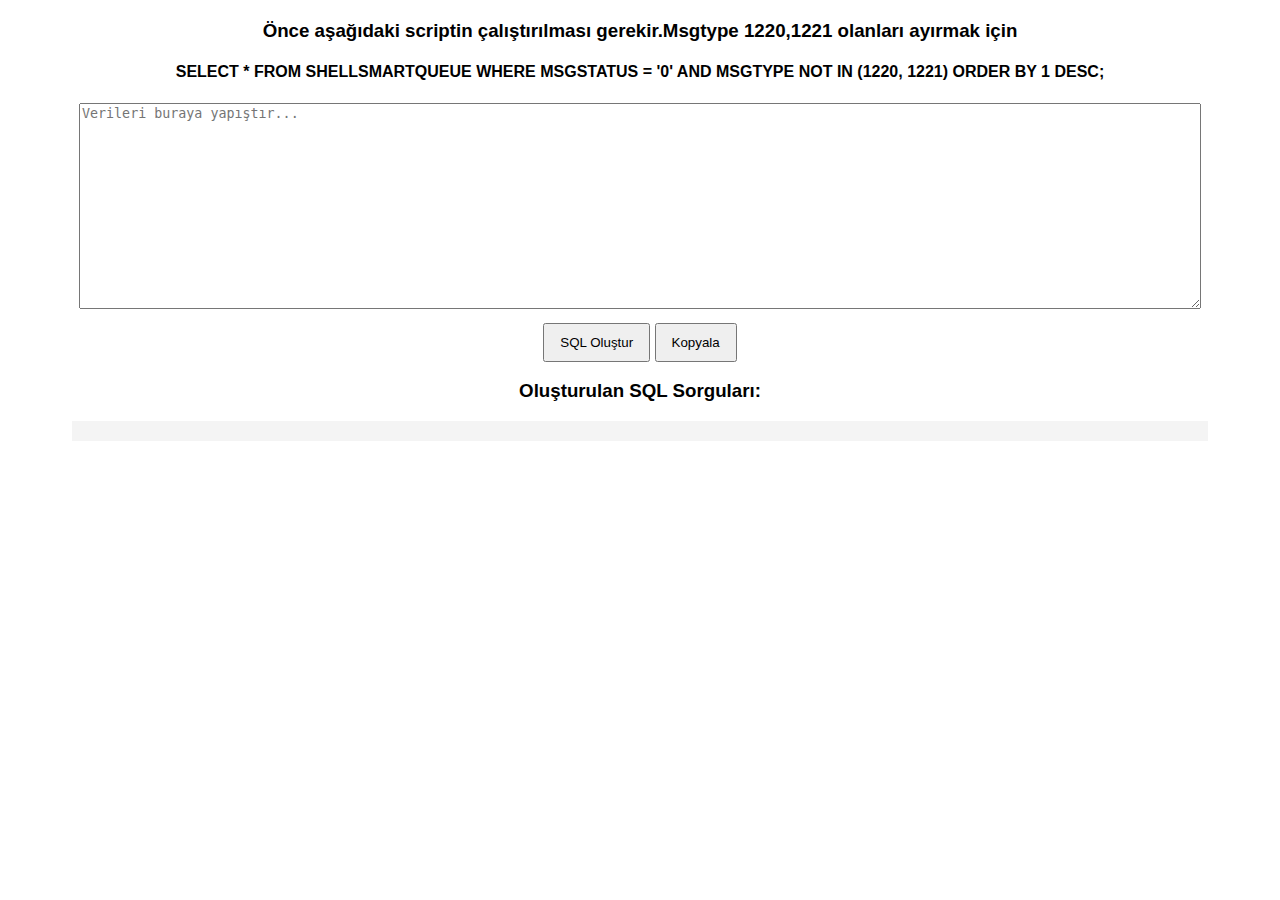
<file: index.html>
<!DOCTYPE html>
<html lang="tr">
<head>
    <meta charset="UTF-8">
    <meta name="viewport" content="width=device-width, initial-scale=1.0">
    <title>SARI LEEEEEEEEEDDDDDDD</title>
    <style>
        body { font-family: Arial, sans-serif; text-align: center; margin: 20px; }
        textarea { width: 90%; height: 200px; margin-bottom: 10px; }
        button { padding: 10px 15px; cursor: pointer; }
        pre { background: #f4f4f4; padding: 10px; text-align: left; width: 90%; margin: 0 auto; }
    </style>
</head>
<body>
    <h3>Önce aşağıdaki scriptin çalıştırılması gerekir.Msgtype 1220,1221 olanları ayırmak için</h3>  
    <h4>SELECT * FROM SHELLSMARTQUEUE WHERE MSGSTATUS = '0' AND MSGTYPE NOT IN (1220, 1221) ORDER BY 1 DESC;</h4> 
    
    <textarea id="inputData" placeholder="Verileri buraya yapıştır..."></textarea><br>
    <button onclick="generateSQL()">SQL Oluştur</button>
    <button onclick="copySQL()">Kopyala</button>

    <h3>Oluşturulan SQL Sorguları:</h3>
    <pre id="outputSQL"></pre>

    <script>
            function generateSQL() {
            const inputData = document.getElementById("inputData").value;
            const lines = inputData.split("\n");
            let rids = [];

            lines.forEach(line => {
                const rid = line.trim().split("\t")[0]; // İlk sütundaki RID'i al
                if (!isNaN(rid) && rid.length > 0) { // Sayısal olup olmadığını kontrol et
                    rids.push(rid);
                }
            });

            if (rids.length > 0) {
                const sqlQuery = `UPDATE SHELLSMARTQUEUE SET MSGSTATUS='1' WHERE RID IN (${rids.join(",")});`;
                document.getElementById("outputSQL").innerText = sqlQuery;
            } else {
                document.getElementById("outputSQL").innerText = "RID değerleri bulunamadı!";
            }
        }

        function copySQL() {
            const outputSQL = document.getElementById("outputSQL").innerText;
            navigator.clipboard.writeText(outputSQL).then(() => {
                alert("Kopyalandı!");
            });
        }
    </script>

</body>
</html>
</file>
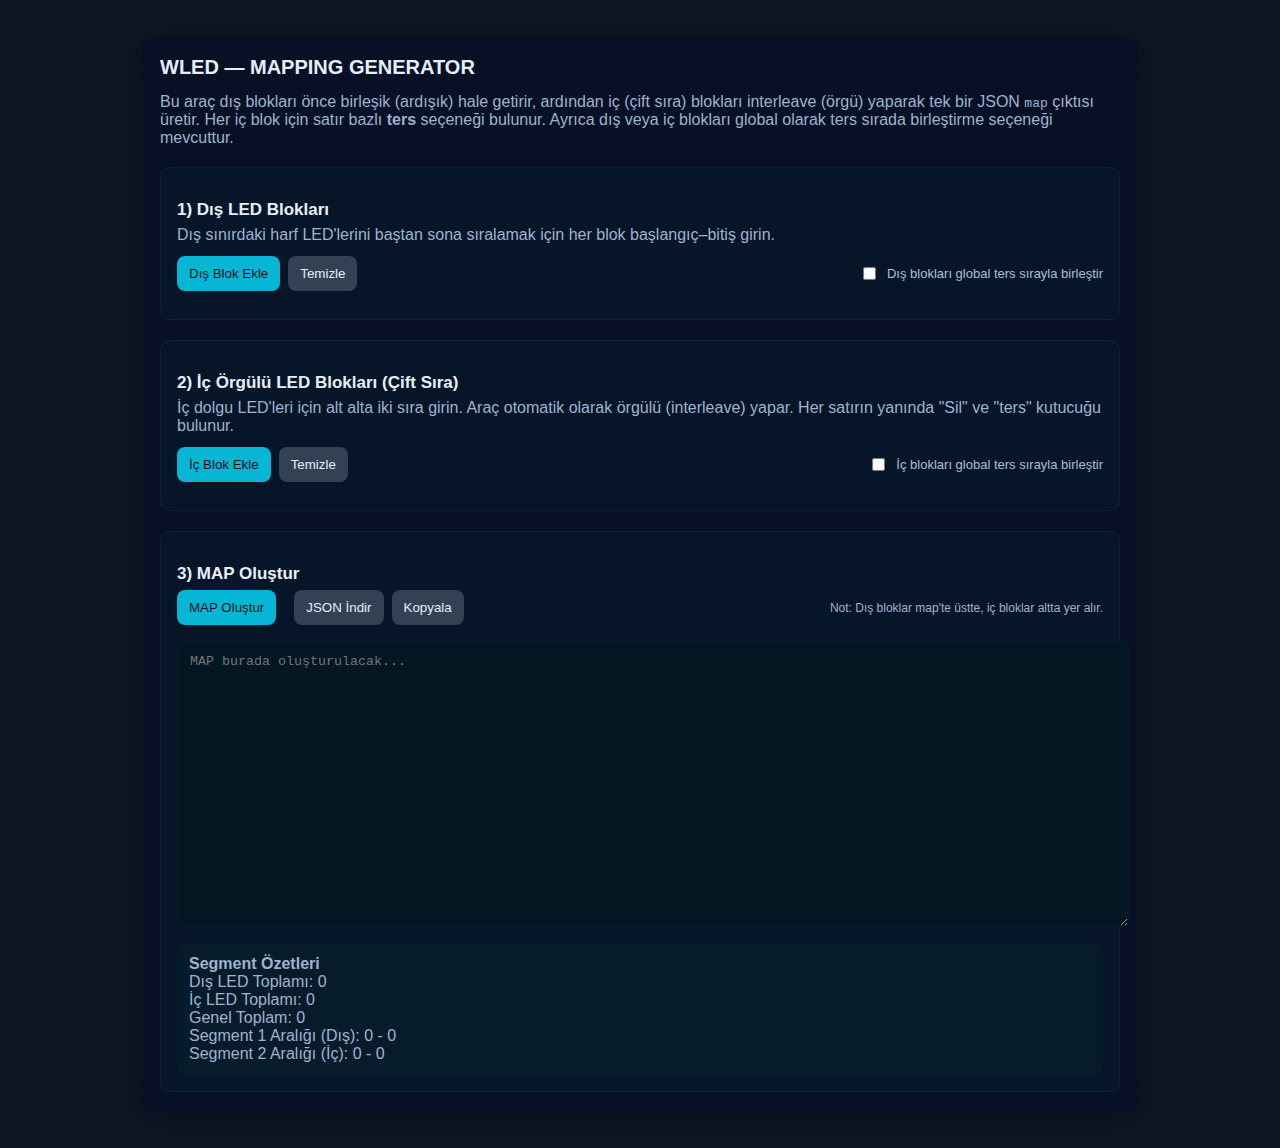
<file: map.html>
<!DOCTYPE html>
<html lang="tr">
<head>
  <meta charset="utf-8" />
  <meta name="viewport" content="width=device-width,initial-scale=1" />
  <title>MAPPING GENERATOR</title>
  <style>
    :root{--bg:#0f1724;--card:#071025;--muted:#9fb3d0;--accent:#06b6d4}
    body{font-family:Inter,Arial,Helvetica,sans-serif;background:var(--bg);color:#e6eef8;padding:18px}
    .wrap{max-width:960px;margin:12px auto;background:var(--card);padding:18px;border-radius:10px;box-shadow:0 6px 30px rgba(2,6,23,.6)}
    h1{font-size:20px;margin:0 0 14px}
    h2{font-size:17px;margin:16px 0 6px}
    p{margin:6px 0 12px;color:var(--muted)}
    .section{border:1px solid rgba(255,255,255,.05);border-radius:10px;padding:16px;margin-top:20px;background:#061628}
    .controls{display:flex;gap:8px;flex-wrap:wrap;margin-bottom:12px}
    .block{display:grid;grid-template-columns:repeat(4,1fr);gap:10px;padding:12px;border-radius:8px;background:#041622;margin-bottom:10px;align-items:end}
    label{display:block;font-size:13px;color:#a9c0d9}
    input[type=number]{width:100%;padding:8px;border-radius:6px;border:1px solid rgba(255,255,255,0.04);background:#042033;color:#dff}
    button{padding:10px 12px;border-radius:8px;border:none;background:var(--accent);color:#012;cursor:pointer}
    button.secondary{background:#334155;color:#e6eef8}
    textarea{width:100%;height:260px;margin-top:16px;padding:12px;border-radius:8px;background:#021722;color:#dff;border:1px solid rgba(255,255,255,0.03)}
    .small{font-size:12px;color:var(--muted)}
    .row-actions{display:flex;gap:8px;align-items:center}
    .revWrap{display:inline-flex;align-items:center;gap:6px}
    .totals{background:#071c2a;padding:12px;border-radius:8px;margin-top:12px;color:var(--muted)}
  </style>
</head>
<body>
<div class="wrap">
<h1>WLED — MAPPING GENERATOR</h1>
<p>Bu araç dış blokları önce birleşik (ardışık) hale getirir, ardından iç (çift sıra) blokları interleave (örgü) yaparak tek bir JSON <code>map</code> çıktısı üretir. Her iç blok için satır bazlı <strong>ters</strong> seçeneği bulunur. Ayrıca dış veya iç blokları global olarak ters sırada birleştirme seçeneği mevcuttur.</p>

<!---------------- EXTERNAL BLOCKS ---------------->
<div class="section">
  <h2>1) Dış LED Blokları</h2>
  <p>Dış sınırdaki harf LED'lerini baştan sona sıralamak için her blok başlangıç–bitiş girin.</p>
  <div class="controls">
    <button onclick="addOuter()">Dış Blok Ekle</button>
    <button class="secondary" onclick="clearOuter()">Temizle</button>
    <label style="margin-left:auto;display:flex;align-items:center;gap:8px"><input type="checkbox" id="reverseOuter"> Dış blokları global ters sırayla birleştir</label>
  </div>
  <div id="outerBlocks"></div>
</div>

<!---------------- INTERNAL BLOCKS ---------------->
<div class="section">
  <h2>2) İç Örgülü LED Blokları (Çift Sıra)</h2>
  <p>İç dolgu LED'leri için alt alta iki sıra girin. Araç otomatik olarak örgülü (interleave) yapar. Her satırın yanında "Sil" ve "ters" kutucuğu bulunur.</p>

  <div class="controls">
    <button onclick="addInner()">İç Blok Ekle</button>
    <button class="secondary" onclick="clearInner()">Temizle</button>
    <label style="margin-left:auto;display:flex;align-items:center;gap:8px"><input type="checkbox" id="reverseInner"> İç blokları global ters sırayla birleştir</label>
  </div>

  <div id="innerBlocks"></div>
</div>

<!---------------- GENERATE ---------------->
<div class="section">
  <h2>3) MAP Oluştur</h2>
  <div style="display:flex;gap:8px;align-items:center">
    <button onclick="generate()" style="margin-right:10px">MAP Oluştur</button>
    <button class="secondary" onclick="downloadJSON()">JSON İndir</button>
    <button class="secondary" onclick="copyToClipboard()">Kopyala</button>
    <div style="margin-left:auto;color:var(--muted)" class="small">Not: Dış bloklar map'te üstte, iç bloklar altta yer alır.</div>
  </div>

  <textarea id="output" placeholder="MAP burada oluşturulacak..."></textarea>

  <div class="totals" id="totalsBox">
    <div> <strong>Segment Özetleri</strong></div>
    <div>Dış LED Toplamı: <span id="outerTotal">0</span></div>
    <div>İç LED Toplamı: <span id="innerTotal">0</span></div>
    <div>Genel Toplam: <span id="grandTotal">0</span></div>
    <div>Segment 1 Aralığı (Dış): <span id="seg1">0 - 0</span></div>
    <div>Segment 2 Aralığı (İç): <span id="seg2">0 - 0</span></div>
  </div>
</div>

</div>

<script>
let outerId = 0;
let innerId = 0;

// ---------------- OUTER BLOCKS ------------------
function addOuter(pref={s:'',e:'',rev:false}){
  outerId++;
  const div=document.createElement('div');
  div.className='block';
  div.id='outer_'+outerId;
  div.innerHTML = `
    <div>
      <label>Dış başlangıç</label>
      <input type="number" id="os_${outerId}" value="${pref.s}" />
    </div>
    <div>
      <label>Dış bitiş</label>
      <input type="number" id="oe_${outerId}" value="${pref.e}" />
    </div>
    <div style="display:flex;align-items:center;gap:8px">
      <label class="revWrap"><input type="checkbox" id="or_${outerId}" ${pref.rev? 'checked':''}> ters</label>
    </div>
    <div class="row-actions">
      <button onclick="removeOuter(${outerId})">Sil</button>
    </div>
  `;
  document.getElementById('outerBlocks').appendChild(div);
}
function removeOuter(id){document.getElementById('outer_'+id)?.remove();}
function clearOuter(){document.getElementById('outerBlocks').innerHTML=''; outerId=0;}

// ---------------- INNER BLOCKS ------------------
function addInner(pref={i1s:'',i1e:'',i2s:'',i2e:'',rev:false}){
  innerId++;
  const div=document.createElement('div');
  div.className='block';
  div.id='inner_'+innerId;
  div.innerHTML = `
    <div>
      <label>İç 1. sıra başlangıç</label>
      <input type="number" id="i1s_${innerId}" value="${pref.i1s}" />
    </div>
    <div>
      <label>İç 1. sıra bitiş</label>
      <input type="number" id="i1e_${innerId}" value="${pref.i1e}" />
    </div>
    <div>
      <label>İç 2. sıra başlangıç</label>
      <input type="number" id="i2s_${innerId}" value="${pref.i2s}" />
    </div>
    <div>
      <label>İç 2. sıra bitiş</label>
      <input type="number" id="i2e_${innerId}" value="${pref.i2e}" />
    </div>
    <div style="display:flex;align-items:center;gap:8px">
      <label class="revWrap"><input type="checkbox" id="ir_${innerId}" ${pref.rev? 'checked':''}> ters</label>
    </div>
    <div class="row-actions">
      <button onclick="removeInner(${innerId})">Sil</button>
    </div>
  `;
  document.getElementById('innerBlocks').appendChild(div);
}
function removeInner(id){document.getElementById('inner_'+id)?.remove();}
function clearInner(){document.getElementById('innerBlocks').innerHTML=''; innerId=0;}

// -------------- INTERLEAVE / HELPERS ----------------
function interleaveTwo(a1,a2,b1,b2,revInner=false){
  // returns interleaved array; if revInner true, interleave uses b reversed order per-block? (handled outside)
  const len1 = (a2 - a1) + 1;
  const len2 = (b2 - b1) + 1;
  const max = Math.max(len1,len2);
  const out = [];
  for(let i=0;i<max;i++){
    if(i < len1) out.push(a1 + i);
    if(i < len2) out.push(b1 + i);
  }
  return out;
}

function rangeArray(start, end, reversed=false){
  const out = [];
  if(!Number.isFinite(start) || !Number.isFinite(end) || end < start) return out;
  if(!reversed){
    for(let i=start;i<=end;i++) out.push(i);
  } else {
    for(let i=end;i>=start;i--) out.push(i);
  }
  return out;
}

// ---------------- GENERATE MAP --------------------
function generate(){
  let outerMap = [];
  // gather outer blocks in DOM order
  const outerNodes = document.querySelectorAll('[id^="outer_"]');
  for(const node of outerNodes){
    const id = node.id.split('_')[1];
    const s = Number(document.getElementById('os_'+id).value);
    const e = Number(document.getElementById('oe_'+id).value);
    const rowRev = document.getElementById('or_'+id)?.checked;
    if(Number.isFinite(s) && Number.isFinite(e) && e>=s){
      const arr = rangeArray(s,e,rowRev);
      outerMap = outerMap.concat(arr);
    }
  }
  // global reverse option for outer
  const outerGlobalRev = document.getElementById('reverseOuter')?.checked;
  if(outerGlobalRev) outerMap.reverse();

  // inner blocks (interleave each block)
  let innerMap = [];
  const innerNodes = document.querySelectorAll('[id^="inner_"]');
  for(const node of innerNodes){
    const id = node.id.split('_')[1];
    const s1 = Number(document.getElementById('i1s_'+id).value);
    const e1 = Number(document.getElementById('i1e_'+id).value);
    const s2v = document.getElementById('i2s_'+id).value;
    const e2v = document.getElementById('i2e_'+id).value;
    const rowRev = document.getElementById('ir_'+id)?.checked;

    if(Number.isFinite(s1) && Number.isFinite(e1) && e1>=s1){
      if(s2v !== '' && e2v !== ''){
        const s2 = Number(s2v), e2 = Number(e2v);
        if(Number.isFinite(s2) && Number.isFinite(e2) && e2>=s2){
          // If rowRev is true, we want to reverse the order of the second row BEFORE interleaving
          const row1 = rangeArray(s1,e1,false);
          const row2 = rangeArray(s2,e2,rowRev);
          // interleave respecting row2 order
          const max = Math.max(row1.length, row2.length);
          for(let i=0;i<max;i++){
            if(i < row1.length) innerMap.push(row1[i]);
            if(i < row2.length) innerMap.push(row2[i]);
          }
        } else {
          alert('İç blok '+id+': 2. sıra başlangıç/bitiş hatalı.');
          return;
        }
      } else {
        // only single inner row
        const arr = rangeArray(s1,e1,rowRev);
        innerMap = innerMap.concat(arr);
      }
    } else {
      // skip empty blocks silently
    }
  }

  // global reverse option for inner
  const innerGlobalRev = document.getElementById('reverseInner')?.checked;
  if(innerGlobalRev) innerMap.reverse();

  // final full map: outer first, then inner
  const fullMap = outerMap.concat(innerMap);

  document.getElementById('output').value = JSON.stringify({map: fullMap}, null, 2);

  // update totals and segment ranges
  updateTotals(outerMap, innerMap);
}

// ---------------- UTILS --------------------
function updateTotals(outerMap, innerMap) {
  const outerCount = outerMap.length;
  const innerCount = innerMap.length;
  const grand = outerCount + innerCount;

  document.getElementById('outerTotal').textContent = outerCount;
  document.getElementById('innerTotal').textContent = innerCount;
  document.getElementById('grandTotal').textContent = grand;

  document.getElementById('seg1').textContent = `0 - ${Math.max(0, outerCount - 1)}`;
  document.getElementById('seg2').textContent = `${outerCount} - ${Math.max(0, grand - 1)}`;
}

function downloadJSON(){const txt=document.getElementById('output').value;if(!txt){alert('Önce MAP oluşturun.');return;} const blob=new Blob([txt],{type:'application/json'});const url=URL.createObjectURL(blob);const a=document.createElement('a');a.href=url;a.download='wled_map.json';a.click();URL.revokeObjectURL(url);}
function copyToClipboard(){const t=document.getElementById('output').value;if(!t){alert('MAP yok');return;}navigator.clipboard.writeText(t).then(()=>alert('Kopyalandı'))}


</script>
</body>
</html>
</file>
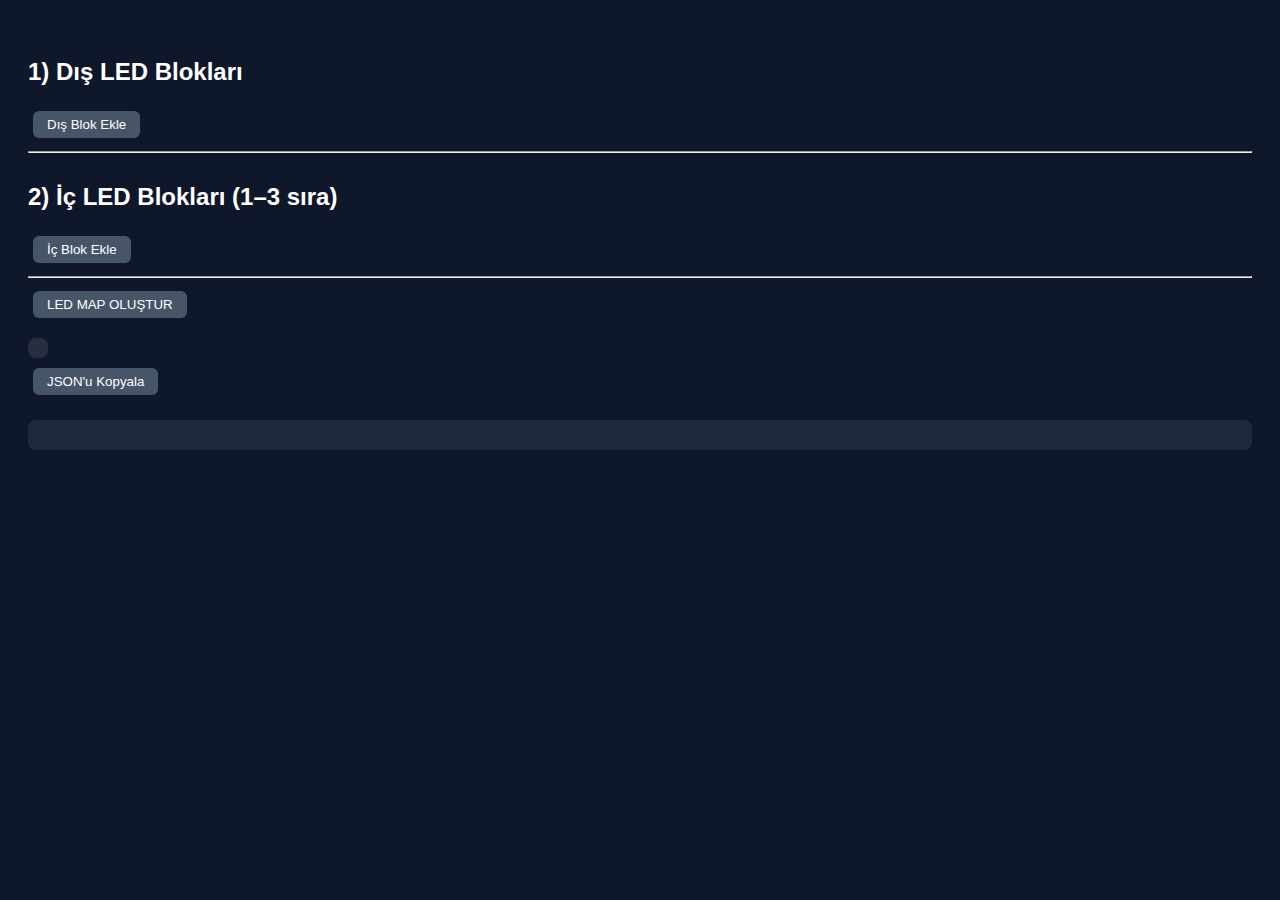
<file: map2.html>
<!DOCTYPE html>
<html lang="tr">
<head>
<meta charset="UTF-8">
<title>LED Map Generator</title>

<style>
    body {
        background: #0f172a;
        color: white;
        font-family: Arial;
        padding: 20px;
    }

    h2 {
        margin-top: 30px;
    }

    button {
        padding: 6px 14px;
        margin: 5px;
        border: none;
        background: #475569;
        color: white;
        border-radius: 6px;
        cursor: pointer;
    }

    .block, .inner-block {
        background: rgba(255,255,255,0.05);
        padding: 15px;
        margin-top: 15px;
        border-radius: 10px;
    }

    .row-group {
        display: flex;
        gap: 8px;
        align-items: center;
        margin-bottom: 10px;
    }

    .row-group input[type=number] {
        width: 100px;
    }

    label {
        font-size: 14px;
    }

    .checkbox-label {
        display: flex;
        align-items: center;
        gap: 5px;
    }

    #output {
        margin-top: 20px;
        white-space: pre;
        padding: 15px;
        background: #1e293b;
        border-radius: 8px;
        color: #e2e8f0;
    }

    #totalsBox {
        margin-top: 15px;
        padding: 10px;
        background: rgba(255,255,255,0.10);
        border-radius: 8px;
        font-size: 14px;
        line-height: 1.5;
        width: fit-content;
    }
</style>
</head>
<body>

<h2>1) Dış LED Blokları</h2>
<button onclick="addOuter()">Dış Blok Ekle</button>

<div id="outerBlocks"></div>

<hr>

<h2>2) İç LED Blokları (1–3 sıra)</h2>
<button onclick="addInner()">İç Blok Ekle</button>

<div id="innerBlocks"></div>

<hr>

<button onclick="generateMap()">LED MAP OLUŞTUR</button>

<div id="totalsBox"></div>

<button onclick="copyJSON()" style="margin-top:10px;">JSON'u Kopyala</button>
    
<pre id="output"></pre>
    


<script>

// ===========================
// Dış Blok Ekle
// ===========================
function addOuter() {
    const outer = document.createElement("div");
    outer.classList.add("block");
    outer.innerHTML = `
        <div class="row-group">
            <label>Başlangıç</label>
            <input type="number" class="start">

            <label>Bitiş</label>
            <input type="number" class="end">

            <label class="checkbox-label">
                <input type="checkbox" class="reverse">
                ters
            </label>

            <button class="remove">Sil</button>
        </div>
    `;
    outer.querySelector(".remove").onclick = () => outer.remove();
    document.getElementById("outerBlocks").appendChild(outer);
}

// ===========================
// İç Blok Ekle (1–3 sıra)
// ===========================
function addInner() {
    const block = document.createElement("div");
    block.classList.add("inner-block");

    block.innerHTML = `
        <!-- Row 1 -->
        <div class="row-group">
            <label>İç 1. sıra başlangıç</label>
            <input type="number" class="row1-start">
            <label>İç 1. sıra bitiş</label>
            <input type="number" class="row1-end">

            <label class="checkbox-label">
                <input type="checkbox" class="row1-reverse">
                ters
            </label>
        </div>

        <!-- Row 2 -->
        <div class="row-group">
            <label>İç 2. sıra başlangıç</label>
            <input type="number" class="row2-start">
            <label>İç 2. sıra bitiş</label>
            <input type="number" class="row2-end">

            <label class="checkbox-label">
                <input type="checkbox" class="row2-reverse">
                ters
            </label>
        </div>

        <!-- Row 3 -->
        <div class="row-group">
            <label>İç 3. sıra başlangıç</label>
            <input type="number" class="row3-start">
            <label>İç 3. sıra bitiş</label>
            <input type="number" class="row3-end">

            <label class="checkbox-label">
                <input type="checkbox" class="row3-reverse">
                ters
            </label>
        </div>

        <button class="remove-inner">Sil</button>
    `;

    block.querySelector(".remove-inner").onclick = () => block.remove();
    document.getElementById("innerBlocks").appendChild(block);
}

// ===========================================
// Güvenli Aralık Okuma + Ters İşleme
// ===========================================
function safeRange(startInput, endInput, reverseInput) {
    const sVal = startInput.value.trim();
    const eVal = endInput.value.trim();

    // Başlangıç veya bitiş boşsa: hiç LED ekleme
    if (sVal === "" || eVal === "") return [];

    const s = Number(sVal);
    const e = Number(eVal);

    if (isNaN(s) || isNaN(e)) return [];

    let arr = [];

    if (s <= e) {
        for (let i = s; i <= e; i++) arr.push(i);
    } else {
        for (let i = s; i >= e; i--) arr.push(i);
    }

    if (reverseInput.checked) arr.reverse();

    return arr;
}


// ===========================================
// MAP OLUŞTUR — DIŞ SONRA İÇ
// ===========================================
function generateMap() {
    let final = [];

    let outerTotal = 0;
    let innerTotal = 0;

    // ---- Dış bloklar ----
    document.querySelectorAll("#outerBlocks .block").forEach(block => {
        const range = safeRange(
            block.querySelector(".start"),
            block.querySelector(".end"),
            block.querySelector(".reverse")
        );
        outerTotal += range.length;
        final.push(...range);
    });

    // ---- İç bloklar ----
    document.querySelectorAll("#innerBlocks .inner-block").forEach(block => {

        const row1 = safeRange(block.querySelector(".row1-start"), block.querySelector(".row1-end"), block.querySelector(".row1-reverse"));
        const row2 = safeRange(block.querySelector(".row2-start"), block.querySelector(".row2-end"), block.querySelector(".row2-reverse"));
        const row3 = safeRange(block.querySelector(".row3-start"), block.querySelector(".row3-end"), block.querySelector(".row3-reverse"));

        const max = Math.max(row1.length, row2.length, row3.length);
        let woven = [];

        for (let i = 0; i < max; i++) {
            if (row1[i] !== undefined) woven.push(row1[i]);
            if (row2[i] !== undefined) woven.push(row2[i]);
            if (row3[i] !== undefined) woven.push(row3[i]);
        }

        innerTotal += woven.length;
        final.push(...woven);
    });

    // === TOPLAM KUTUSU ===
    document.getElementById("totalsBox").innerHTML = `
        <b>Toplam Dış LED:</b> ${outerTotal}<br>
        <b>Toplam İç LED:</b> ${innerTotal}<br>
        <b>Genel Toplam:</b> ${outerTotal + innerTotal}
    `;

    // Sonucu göster
    document.getElementById("output").textContent =
        JSON.stringify(final, null, 2);
}
function copyJSON() {
    const text = document.getElementById("output").textContent.trim();

    if (!text) {
        alert("Kopyalanacak JSON bulunamadı!");
        return;
    }

    navigator.clipboard.writeText(text)
        .then(() => alert("JSON kopyalandı!"))
        .catch(() => alert("Kopyalama başarısız!"));
}


    
</script>

</body>
</html>
</file>
